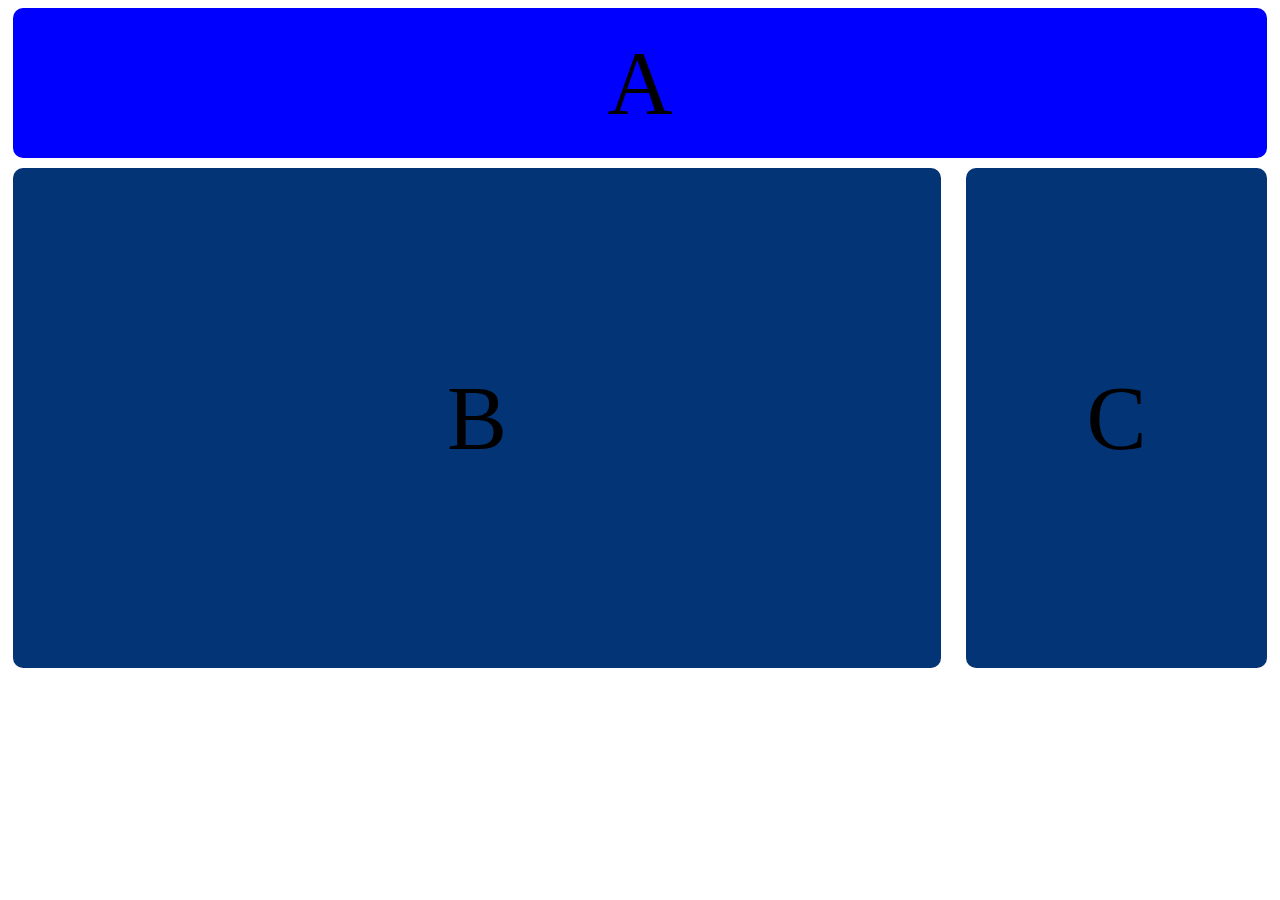
<file: lesson4/hwbasic1/index.html>
<!doctype html>
<html lang="en">
<head>
    <meta charset="UTF-8">
    <meta name="viewport"
          content="width=device-width, user-scalable=no, initial-scale=1.0, maximum-scale=1.0, minimum-scale=1.0">
    <meta http-equiv="X-UA-Compatible" content="ie=edge">
    <title>Document</title>
    <link rel="stylesheet" href="main.css">
</head>
<body>
<div class="page">
<div class="head style">
A
</div>
<div class="content">
    <div class="main style">
        B
    </div>
    <div class="secondary style">
        C
    </div>
</div>
</div>

</body>
</html>
</file>
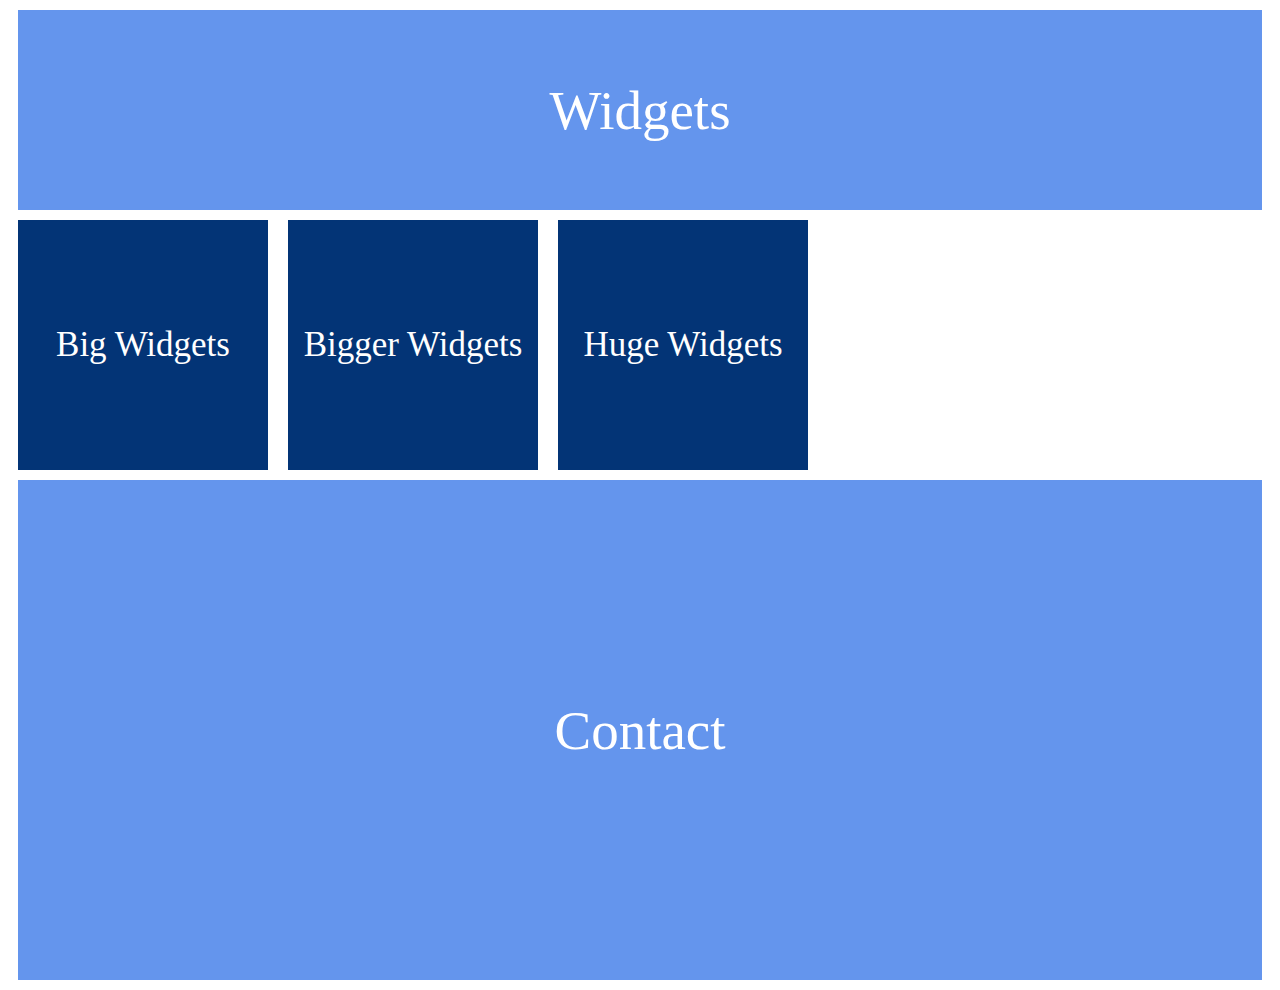
<file: lesson2/page1.html>
<!DOCTYPE html>
<html lang="en">
<head>
    <meta charset="UTF-8">
    <title>BLOCKS</title>
    <link rel="stylesheet" href="main.css">
</head>
<body>

<div class="container">
    <div class="head">
        <div class="headbox">Widgets</div>
    </div>
    <div class="center">
        <div class="mediumbox">Big Widgets</div>
        <div class="mediumbox">Bigger Widgets</div>
        <div class="mediumbox">Huge Widgets</div>
    </div>
    <div class="bottom">
        <div class="bottombox">Contact</div>
    </div>
</div>


</body>
</html>
</file>
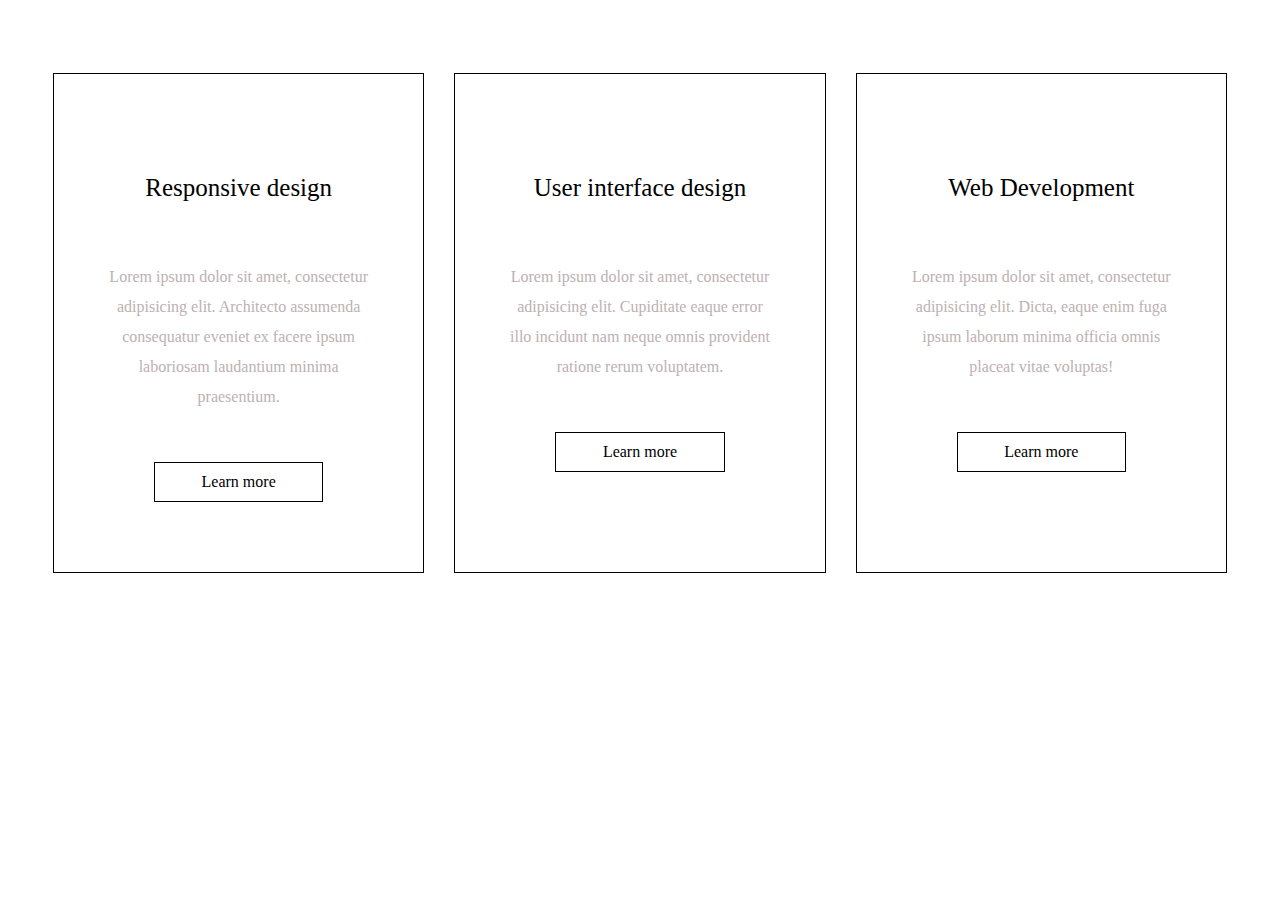
<file: lesson2/homeworkbasic2/mainpage.html>
<!DOCTYPE html>
<html lang="en">
<head>
    <meta charset="UTF-8">
    <title>HomeworkTask2</title>
    <link rel="stylesheet" href="style.css">
</head>
<body>
<div class="global">
    <div class="box">
        <div class="boxname">
            Responsive design
        </div>
        <div class="boxbody">
            Lorem ipsum dolor sit amet, consectetur adipisicing elit. Architecto assumenda consequatur eveniet ex facere ipsum laboriosam laudantium minima praesentium.
        </div>
        <div class="boxbutton">
            Learn more
        </div>
    </div>
    <div class="box">
        <div class="boxname">
            User interface design
        </div>
        <div class="boxbody">
            Lorem ipsum dolor sit amet, consectetur adipisicing elit. Cupiditate eaque error illo incidunt nam neque omnis provident ratione rerum voluptatem.
        </div>
        <div class="boxbutton">
            Learn more
        </div>
    </div>
    <div class="box">
        <div class="boxname">
            Web Development
        </div>
        <div class="boxbody">
            Lorem ipsum dolor sit amet, consectetur adipisicing elit. Dicta, eaque enim fuga ipsum laborum minima officia omnis placeat vitae voluptas!
        </div>
        <div class="boxbutton">
            Learn more
        </div>
    </div>
</div>
</body>
</html>
</file>
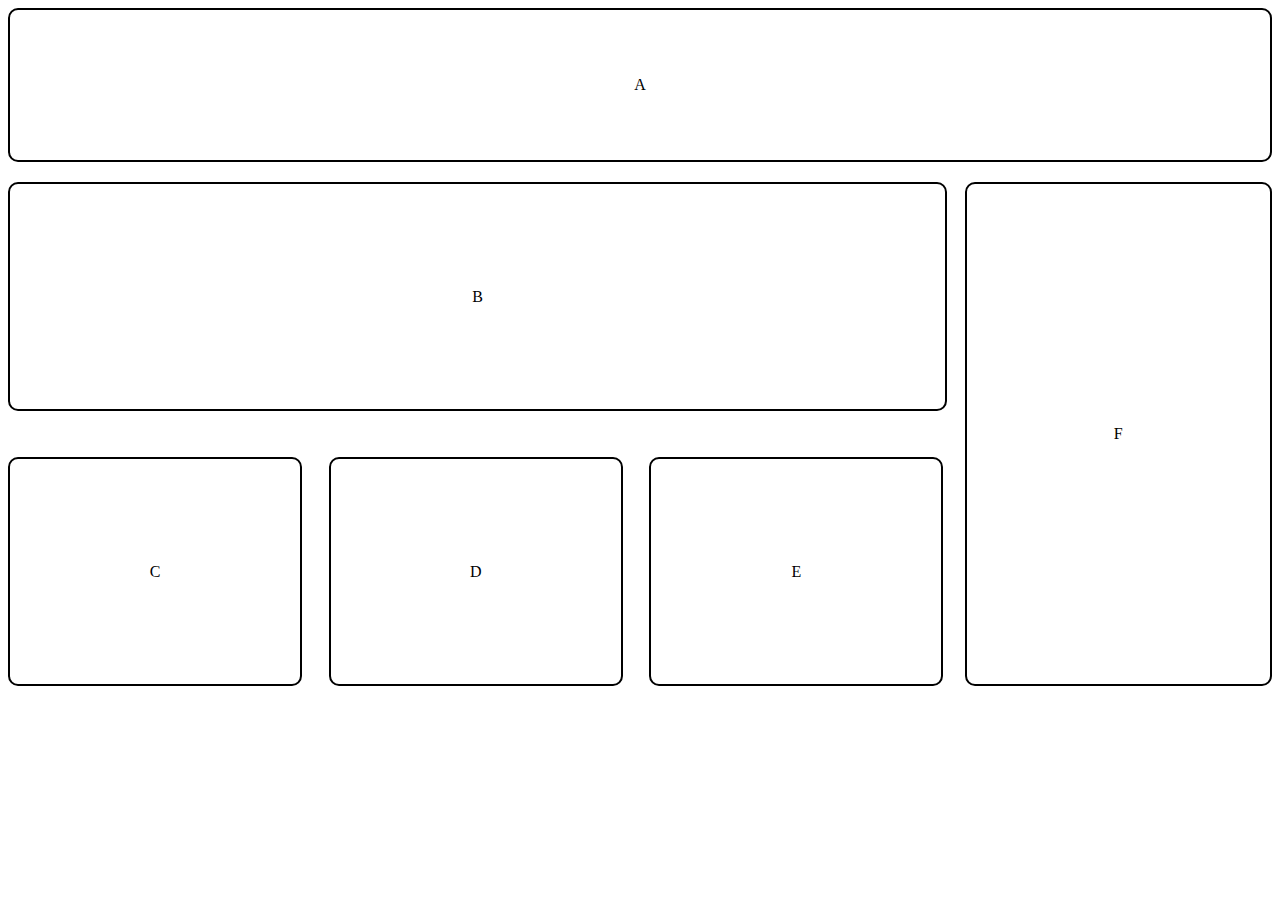
<file: lesson4/hwbasic2/page.html>
<!doctype html>
<html lang="en">
<head>
    <meta charset="UTF-8">
    <meta name="viewport"
          content="width=device-width, user-scalable=no, initial-scale=1.0, maximum-scale=1.0, minimum-scale=1.0">
    <meta http-equiv="X-UA-Compatible" content="ie=edge">
    <title>Document</title>
  <link rel="stylesheet" href="maain.css">
</head>
<body>
  <div class="father">
      <div class="headka krasota">
A
      </div>
      <div class="contentBF">
          <div class="beBlock">
              <div class="bBlock krasota">
B
              </div>
              <div class="cdeBlock">
                <div class="item krasota">
C
                </div>
                <div class="item krasota">
D
                </div>
                <div class="item krasota">
E
                </div>
              </div>
          </div>
          <div class="fBlock krasota">
F
          </div>
      </div>
  </div>

</body>
</html>
</file>
<file: lesson4/hwbasic1/main.css>
.head{
    height: 150px;
    background-color: blue;
    margin-bottom: 10px;
}
.page{
    margin: 5px;
    box-sizing: border-box;
}

.content{
    display: flex;
    justify-content: space-between;
}

.main{
    width: 74%;
    background-color: #033476;
    height: 500px;
}
.secondary{
    width: 24%;
    height: 500px;
    background-color: #033476;
}

.style{
    border-radius: 10px;
    justify-content: center;
    align-items: center;
    font-size: 90px;
    display: flex;
}

@media screen and (max-width: 1200px) {
    .content{
        display: flex;
        flex-direction: column;
    }
    .main{
        width: 100%;
        margin-bottom: 10px;
    }
    .secondary{
        width: 100%;
    }

}
</file>
<file: lesson2/main.css>
.container{
    font-family: "Agency FB";
    text-align: center;
    color: white;
}
.head{
    background: cornflowerblue;
    min-height: 200px;
    margin: 10px;
    font-size: 55px;
    display: flex;
    align-items: center;
    justify-content: center;
}
.center{
    display:flex ;
    font-size: 35px;
}
.mediumbox{
    margin-bottom: 10px;
    margin-left: 10px;
    margin-right: 10px;
    background: #033476;
    width: 250px;
    height: 250px;
    display: flex;
    align-items: center;
    justify-content: center;
}
.bottom{
    background: cornflowerblue;
    height: 500px;
    margin-bottom: 10px;
    margin-left: 10px;
    margin-right: 10px;
    font-size: 55px;
    display: flex;
    align-items: center;
    justify-content: center;
}
</file>
<file: lesson2/homeworkbasic2/style.css>
.global{
    display: flex;
    justify-content: space-between;
    padding-top: 50px;
    padding-left: 30px;
    padding-right: 30px;
    box-sizing: border-box;
}

.box{
    border: solid black 1px;
    width: 420px;
    text-align: center;
    height: 500px;
    display: block;
    padding-top: 100px;
    padding-right: 50px;
    padding-left: 50px;
    box-sizing: border-box;
    margin:15px;
}
.boxname{
    font-size: 25px;

    margin-bottom:60px ;
}
.boxbody{
    color: #bdb1b1;
    line-height: 30px;
}
.boxbutton{
    border: solid black 1px;
    margin: 50px;
    padding: 10px 25px;
}
</file>
<file: lesson4/hwbasic2/maain.css>
.father{
    width: 100%;
}

.headka {
    height: 150px;
    margin-bottom: 20px;
}

.contentBF {
    display: flex;
    width: 100%;
    height: 100%;
    justify-content: space-between;
    padding-bottom: 50px ;
}

.beBlock {
    height: 500px;
    width: 74%;
    display: flex;
    flex-direction: column;
    justify-content: space-between;
}

.fBlock {
    height: 500px;
    width: 24%;
}
.bBlock {
    width: 100%;
    height: 45%;
    margin-bottom: 20px;
}

.cdeBlock {
    width: 100%;
    height: 45%;
    display: flex;
    justify-content: space-between;
    box-sizing: border-box;
    border-radius: 10px;
}

.item {
    width: 31%;
    height: 100%;
    border: solid black 3px;
    border-radius: 10px;
}
.krasota{
    border: black solid 2px;
    border-radius: 10px;
    justify-content: center;
    display: flex;
    align-items: center;
}

@media screen and (max-width: 1200px) {
    .contentBF {
        display: flex;
        flex-direction: column;
    }
    .beBlock{
        width: 100%;
    }
    .fBlock{
        width: 100%;
        height: 150px;
        margin-top: 25px;
    }
}
</file>
